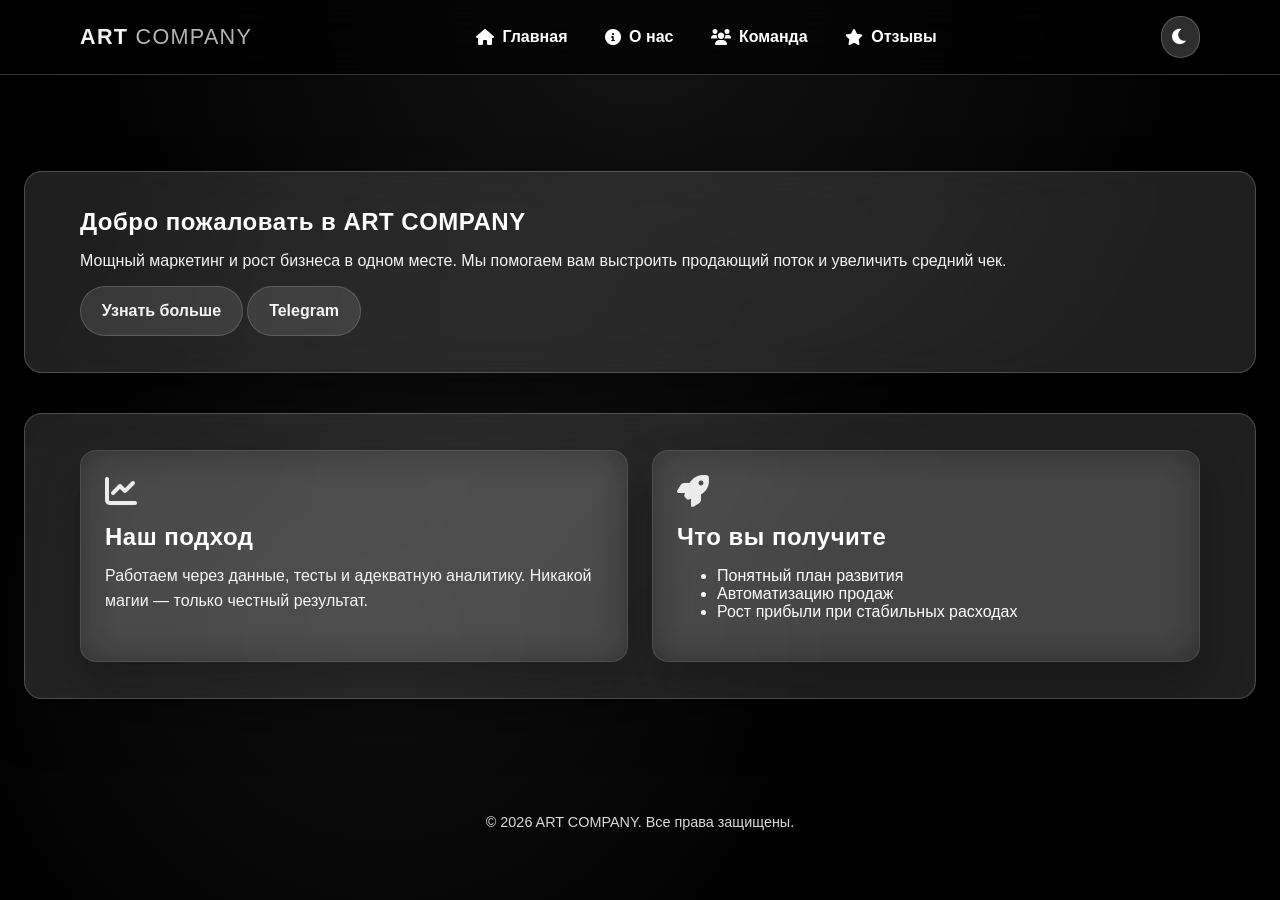
<file: index.html>
<!DOCTYPE html>
<html lang="ru">
<head>
    <meta charset="UTF-8">
    <meta name="viewport" content="width=device-width, initial-scale=1.0">
    <title>ART COMPANY</title>
    <link rel="stylesheet" href="https://cdnjs.cloudflare.com/ajax/libs/font-awesome/6.0.0/css/all.min.css">
    <link rel="stylesheet" href="styles.css">
</head>
<body>
    <header class="site-header"> 
        <div class="container header-inner">
            <a href="index.html" class="logo">ART <span>COMPANY</span></a>
            <button class="nav-toggle" aria-label="Открыть меню" aria-expanded="false">  
                <span></span>
                <span></span>
                <span></span>
            </button>
            <nav class="site-nav" aria-label="Главная навигация">
                <ul>
                    <li><a href="#home"><i class="fas fa-home"></i> Главная</a></li>
                    <li><a href="about.html"><i class="fas fa-info-circle"></i> О нас</a></li>
                    <li><a href="team.html" ><i class="fas fa-users"></i> Команда</a></li>
                    <li><a href="reviews.html"><i class="fas fa-star"></i> Отзывы</a></li>
                </ul>
            </nav>
            <button class="theme-toggle" aria-label="Переключить тему" title="Переключить тему">
                <i class="fas fa-moon"></i>
            </button>
        </div>
    </header>
    <main>
        <section id="home" class="section">
            <div class="container">
                <h1>Добро пожаловать в ART  COMPANY</h1>
                <p>Мощный маркетинг и рост бизнеса в одном месте. Мы помогаем вам выстроить продающий поток и увеличить средний чек.</p>
                <p>
                    <a class="button" href="about.html">Узнать больше</a>
                    <a class="button" href="https://t.me/succescompanyyy" target="_blank" rel="noopener">Telegram</a>
                </p>
            </div>
        </section>
        <section class="section">
            <div class="container grid grid-2">
                <div class="card">
                    <i class="fas fa-chart-line card-icon"></i>
                    <h2>Наш подход</h2>
                    <p>Работаем через данные, тесты и адекватную аналитику. Никакой магии — только честный результат.</p>
                </div>
                <div class="card">
                    <i class="fas fa-rocket card-icon"></i>
                    <h2>Что вы получите</h2>
                    <ul>
                        <li>Понятный план развития</li>
                        <li>Автоматизацию продаж</li>
                        <li>Рост прибыли при стабильных расходах</li>
                    </ul>
                </div>
            </div>
        </section>
    </main>
    <footer>
        <div class="container">
            <p>&copy; 2026 ART  COMPANY. Все права защищены.</p>
        </div>
    </footer>
    <script src="script.js"></script>
</body>
</html>
</file>
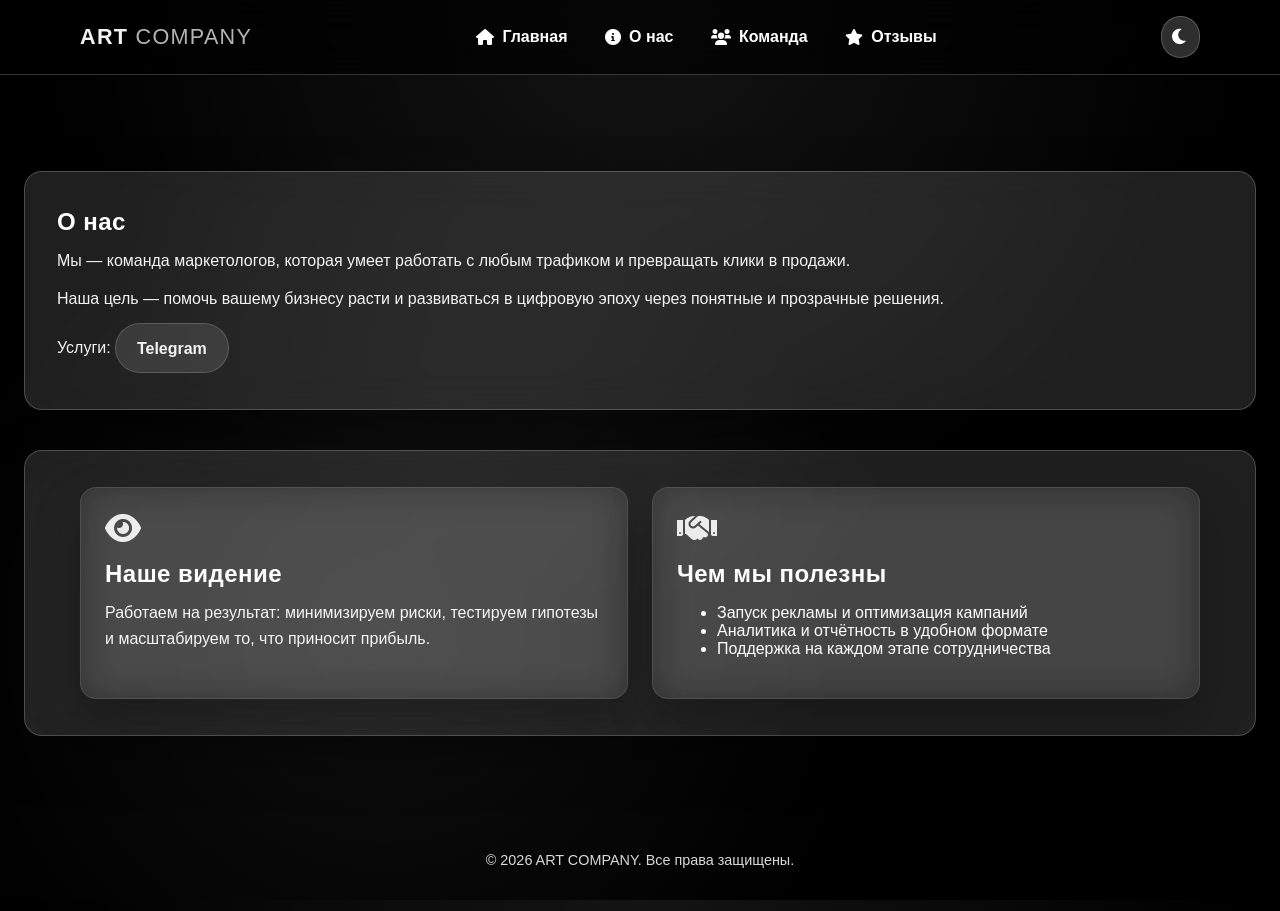
<file: about.html>
<!DOCTYPE html>
<html lang="ru">
<head>
    <meta charset="UTF-8">
    <meta name="viewport" content="width=device-width, initial-scale=1.0">
    <title>О нас - SUCCES COMPANY</title>
    <link rel="stylesheet" href="https://cdnjs.cloudflare.com/ajax/libs/font-awesome/6.0.0/css/all.min.css">
    <link rel="stylesheet" href="styles.css">
</head>
<body>
    <header class="site-header">
        <div class="container header-inner">
            <a href="index.html" class="logo">ART <span>COMPANY</span></a>
            <button class="nav-toggle" aria-label="Открыть меню" aria-expanded="false">
                <span></span>
                <span></span>
                <span></span>
            </button>
            <nav class="site-nav" aria-label="Главная навигация">
                <ul>
                    <li><a href="index.html#home"><i class="fas fa-home"></i> Главная</a></li>
                    <li><a href="about.html"><i class="fas fa-info-circle"></i> О нас</a></li>
                    <li><a href="team.html"><i class="fas fa-users"></i> Команда</a></li>
                    <li><a href="reviews.html"><i class="fas fa-star"></i> Отзывы</a></li>
                </ul>
            </nav>
            <button class="theme-toggle" aria-label="Переключить тему" title="Переключить тему">
                <i class="fas fa-moon"></i>
            </button>
        </div>
    </header>
    <main>
        <section class="section">
            <h1>О нас</h1>
            <p>Мы — команда маркетологов, которая умеет работать с любым трафиком и превращать клики в продажи.</p>
            <p>Наша цель — помочь вашему бизнесу расти и развиваться в цифровую эпоху через понятные и прозрачные решения.</p>
            <p>Услуги: <a class="button" href="https://t.me/arturuslugi" target="_blank" rel="noopener">Telegram</a></p>
        </section>
        <section class="section">
            <div class="container grid grid-2">
                <div class="card">
                    <i class="fas fa-eye card-icon"></i>
                    <h2>Наше видение</h2>
                    <p>Работаем на результат: минимизируем риски, тестируем гипотезы и масштабируем то, что приносит прибыль.</p>
                </div>
                <div class="card">
                    <i class="fas fa-handshake card-icon"></i>
                    <h2>Чем мы полезны</h2>
                    <ul>
                        <li>Запуск рекламы и оптимизация кампаний</li>
                        <li>Аналитика и отчётность в удобном формате</li>
                        <li>Поддержка на каждом этапе сотрудничества</li>
                    </ul>
                </div>
            </div>
        </section>
    </main>
    <footer>
        <div class="container">
            <p>&copy; 2026 ART COMPANY. Все права защищены.</p>
        </div>
    </footer>
    <script src="script.js"></script>
</body>
</html>
</file>
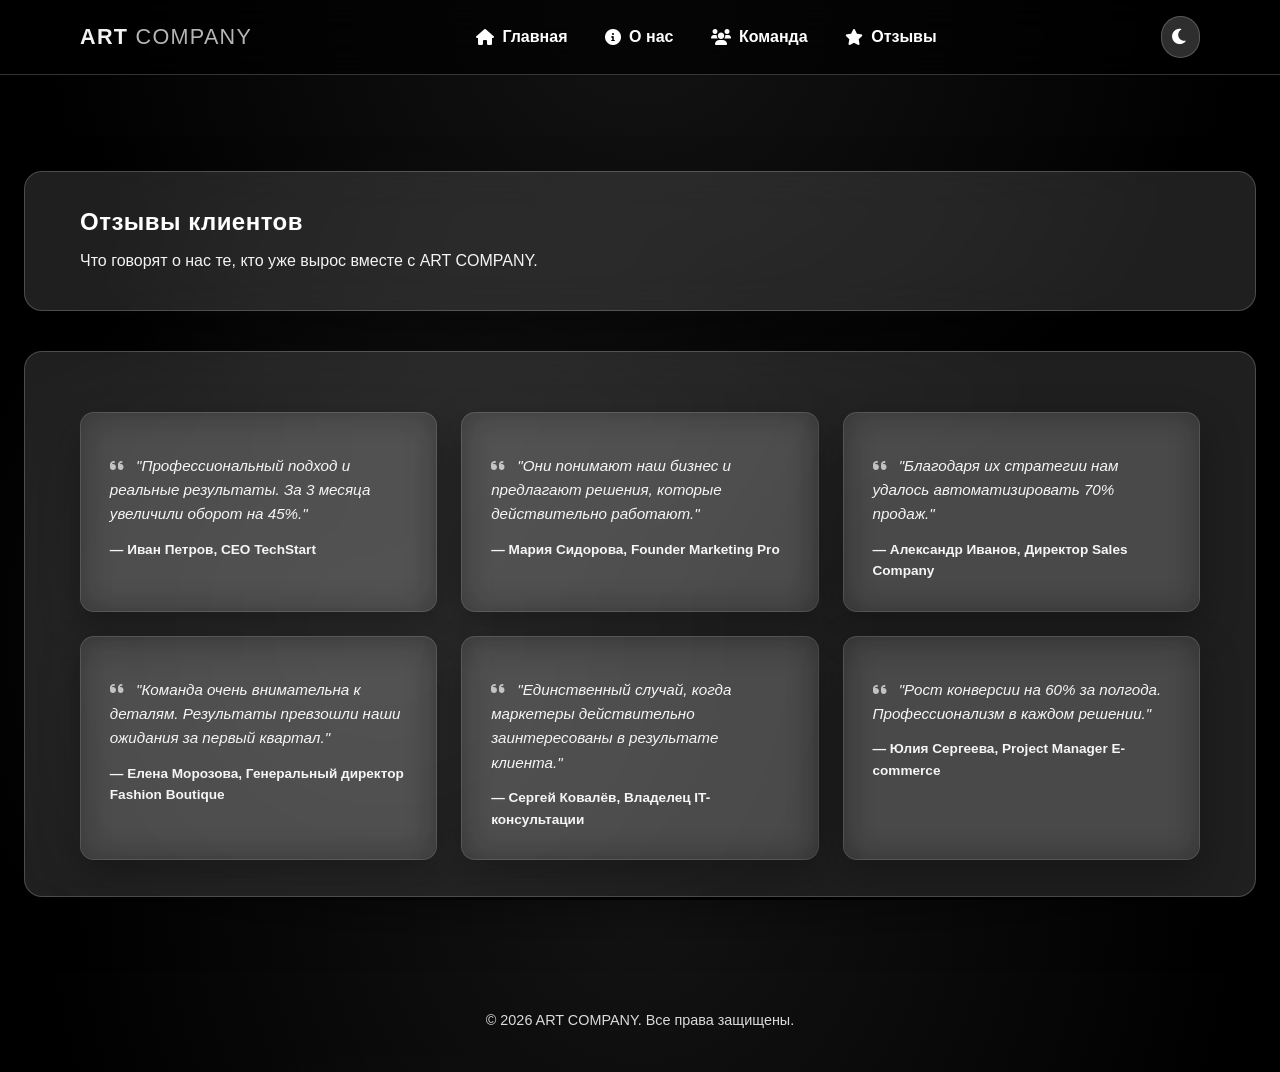
<file: reviews.html>
<!DOCTYPE html>
<html lang="ru">
<head>
    <meta charset="UTF-8">
    <meta name="viewport" content="width=device-width, initial-scale=1.0">
    <title>Отзывы - ART  COMPANY</title>
    <link rel="stylesheet" href="https://cdnjs.cloudflare.com/ajax/libs/font-awesome/6.0.0/css/all.min.css">
    <link rel="stylesheet" href="styles.css">
</head>
<body>
    <header class="site-header">
        <div class="container header-inner">
            <a href="index.html" class="logo">ART <span>COMPANY</span></a>
            <button class="nav-toggle" aria-label="Открыть меню" aria-expanded="false">
                <span></span>
                <span></span>
                <span></span>
            </button>
            <nav class="site-nav" aria-label="Главная навигация">
                <ul>
                    <li><a href="index.html#home"><i class="fas fa-home"></i> Главная</a></li>
                    <li><a href="about.html"><i class="fas fa-info-circle"></i> О нас</a></li>
                    <li><a href="team.html"><i class="fas fa-users"></i> Команда</a></li>
                    <li><a href="reviews.html"><i class="fas fa-star"></i> Отзывы</a></li>
                </ul>
            </nav>
            <button class="theme-toggle" aria-label="Переключить тему" title="Переключить тему">
                <i class="fas fa-moon"></i>
            </button>
        </div>
    </header>
    <main>
        <section class="section">
            <div class="container">
                <h1>Отзывы клиентов</h1>
                <p>Что говорят о нас те, кто уже вырос вместе с ART COMPANY.</p>
            </div>
        </section>
        <section class="section">
            <div class="container grid grid-3">
                <div class="review-card">
                    <p class="review-text"><i class="fas fa-quote-left"></i> "Профессиональный подход и реальные результаты. За 3 месяца увеличили оборот на 45%."</p>
                    <p class="review-author">— Иван Петров, CEO TechStart</p>
                </div>
                <div class="review-card">
                    <p class="review-text"><i class="fas fa-quote-left"></i> "Они понимают наш бизнес и предлагают решения, которые действительно работают."</p>
                    <p class="review-author">— Мария Сидорова, Founder Marketing Pro</p>
                </div>
                <div class="review-card">
                    <p class="review-text"><i class="fas fa-quote-left"></i> "Благодаря их стратегии нам удалось автоматизировать 70% продаж."</p>
                    <p class="review-author">— Александр Иванов, Директор Sales Company</p>
                </div>
                <div class="review-card">
                    <p class="review-text"><i class="fas fa-quote-left"></i> "Команда очень внимательна к деталям. Результаты превзошли наши ожидания за первый квартал."</p>
                    <p class="review-author">— Елена Морозова, Генеральный директор Fashion Boutique</p>
                </div>
                <div class="review-card">
                    <p class="review-text"><i class="fas fa-quote-left"></i> "Единственный случай, когда маркетеры действительно заинтересованы в результате клиента."</p>
                    <p class="review-author">— Сергей Ковалёв, Владелец IT-консультации</p>
                </div>
                <div class="review-card">
                    <p class="review-text"><i class="fas fa-quote-left"></i> "Рост конверсии на 60% за полгода. Профессионализм в каждом решении."</p>
                    <p class="review-author">— Юлия Сергеева, Project Manager E-commerce</p>
                </div>
            </div>
        </section>
    </main>
    <footer>
        <div class="container">
            <p>&copy; 2026 ART  COMPANY. Все права защищены.</p>
        </div>
    </footer>
    <script src="script.js"></script>
</body>
</html>
</file>
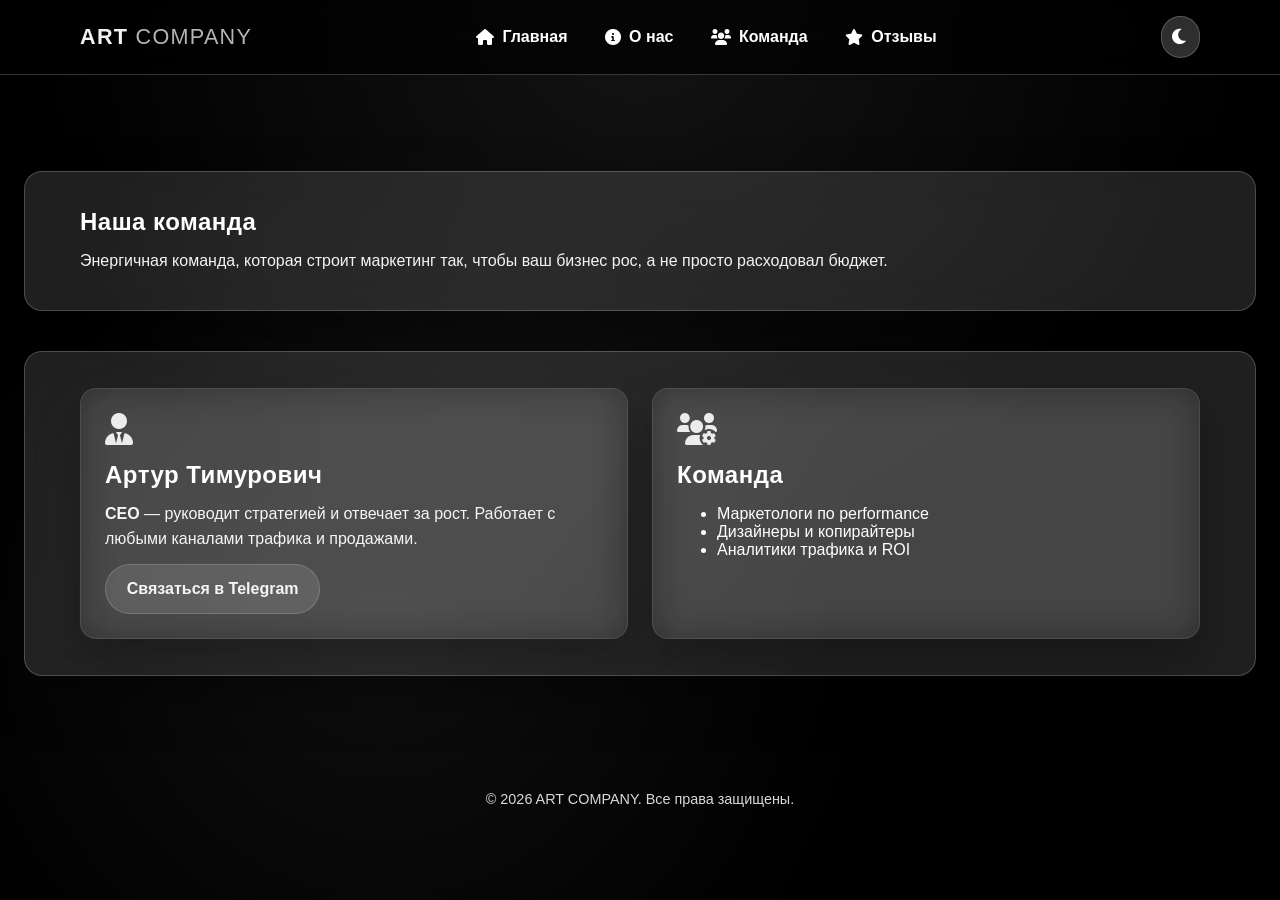
<file: team.html>
<!DOCTYPE html>
<html lang="ru">
<head>
    <meta charset="UTF-8">
    <meta name="viewport" content="width=device-width, initial-scale=1.0">
    <title>Команда - ART  COMPANY</title>
    <link rel="stylesheet" href="https://cdnjs.cloudflare.com/ajax/libs/font-awesome/6.0.0/css/all.min.css">
    <link rel="stylesheet" href="styles.css">
</head>
<body>
    <header class="site-header">
        <div class="container header-inner">
            <a href="index.html" class="logo">ART  <span>COMPANY</span></a>
            <button class="nav-toggle" aria-label="Открыть меню" aria-expanded="false">
                <span></span>
                <span></span>
                <span></span>
            </button>
            <nav class="site-nav" aria-label="Главная навигация">
                <ul>
                    <li><a href="index.html#home"><i class="fas fa-home"></i> Главная</a></li>
                    <li><a href="about.html"><i class="fas fa-info-circle"></i> О нас</a></li>
                    <li><a href="team.html"><i class="fas fa-users"></i> Команда</a></li>
                    <li><a href="reviews.html"><i class="fas fa-star"></i> Отзывы</a></li>
                </ul>
            </nav>
            <button class="theme-toggle" aria-label="Переключить тему" title="Переключить тему">
                <i class="fas fa-moon"></i>
            </button>
        </div>
    </header>
    <main>
        <section class="section">
            <div class="container">
                <h1>Наша команда</h1>
                <p>Энергичная команда, которая строит маркетинг так, чтобы ваш бизнес рос, а не просто расходовал бюджет.</p>
            </div>
        </section>
        <section class="section">
            <div class="container grid grid-2">
                <div class="card">
                    <i class="fas fa-user-tie card-icon"></i>
                    <h2>Артур Тимурович</h2>
                    <p><strong>СЕО</strong> — руководит стратегией и отвечает за рост. Работает с любыми каналами трафика и продажами.</p>
                    <p><a class="button" href="https://t.me/eliteperson666" target="_blank" rel="noopener">Связаться в Telegram</a></p>
                </div>
                <div class="card">
                    <i class="fas fa-users-cog card-icon"></i>
                    <h2>Команда</h2>
                    <ul>
                        <li>Маркетологи по performance</li>
                        <li>Дизайнеры и копирайтеры</li>
                        <li>Аналитики трафика и ROI</li>
                    </ul>
                </div>
            </div>
        </section>
    </main>
    <footer>
        <div class="container">
            <p>&copy; 2026 ART COMPANY. Все права защищены.</p>
        </div>
    </footer>
    <script src="script.js"></script>
</body>
</html>
</file>
<file: styles.css>
/* SUCCES COMPANY — Modern dark glassmorphism theme (colors preserved) */
:root {
  --bg: #000;
  --text: #fff;
  --glass: rgba(255, 255, 255, 0.12);
  --glass-strong: rgba(255, 255, 255, 0.18);
  --glass-hover: rgba(255, 255, 255, 0.24);
  --border: rgba(255, 255, 255, 0.2);
  --shadow: rgba(0, 0, 0, 0.35);
  --radius: 18px;
  --max-width: 1120px;
  --transition: 180ms ease;
}

.light-theme {
  --bg: #f5f5f5;
  --text: #333;
  --glass: rgba(0, 0, 0, 0.08);
  --glass-strong: rgba(0, 0, 0, 0.12);
  --glass-hover: rgba(0, 0, 0, 0.16);
  --border: rgba(0, 0, 0, 0.15);
  --shadow: rgba(0, 0, 0, 0.1);
}

* {
  box-sizing: border-box;
}

html, body {
  height: 100%;
}

body {
  font-family: 'Segoe UI', Tahoma, Geneva, Verdana, sans-serif;
  margin: 0;
  padding: 0;
  color: var(--text);
  background: radial-gradient(circle at top, rgba(255,255,255,0.08), transparent 55%),
              radial-gradient(circle at 30% 70%, rgba(255,255,255,0.06), transparent 45%),
              var(--bg);
  overflow-x: hidden;
}

.container {
  width: min(100% - 2.5rem, var(--max-width));
  margin: 0 auto;
}

a {
  color: var(--text);
  text-decoration: none;
}

a:focus-visible {
  outline: 2px solid rgba(255, 255, 255, 0.75);
  outline-offset: 3px;
}

.site-header {
  position: sticky;
  top: 0;
  z-index: 50;
  background: rgba(0, 0, 0, 0.7);
  backdrop-filter: blur(18px);
  border-bottom: 1px solid var(--border);
}

.header-inner {
  display: flex;
  align-items: center;
  justify-content: space-between;
  gap: 1rem;
  padding: 1rem 0;
}

.theme-toggle {
  border: 1px solid var(--border);
  background: var(--glass-strong);
  padding: 0.6rem;
  border-radius: 999px;
  cursor: pointer;
  transition: background var(--transition), transform var(--transition), box-shadow var(--transition);
  font-size: 1.1rem;
  color: var(--text);
  box-shadow: 0 4px 12px var(--shadow);
}

.theme-toggle:hover {
  background: var(--glass-hover);
  transform: translateY(-2px);
  box-shadow: 0 6px 20px var(--shadow);
}

.logo {
  font-size: 1.35rem;
  font-weight: 700;
  letter-spacing: 0.06em;
  opacity: 0.95;
}

.logo span {
  font-weight: 400;
  opacity: 0.75;
}

.site-nav {
  display: flex;
  align-items: center;
  gap: 0.5rem;
}

.site-nav ul {
  display: flex;
  align-items: center;
  gap: 0.35rem;
  padding: 0;
  margin: 0;
  list-style: none;
}

.site-nav li {
  display: inline;
}

.site-nav a {
  padding: 0.6rem 1rem;
  border-radius: 999px;
  transition: background var(--transition), transform var(--transition);
  font-weight: 600;
  display: inline-flex;
  align-items: center;
  justify-content: center;
}

.site-nav a:hover,
.site-nav a:focus {
  background: var(--glass-hover);
  transform: translateY(-1px);
}

.site-nav a i {
  margin-right: 0.5rem;
}

.nav-toggle {
  display: none;
  border: 1px solid var(--border);
  background: var(--glass);
  padding: 0.5rem;
  border-radius: 999px;
  cursor: pointer;
  transition: background var(--transition), transform var(--transition);
}

.nav-toggle:hover {
  background: var(--glass-hover);
  transform: translateY(-1px);
}

.nav-toggle span {
  display: block;
  width: 22px;
  height: 2px;
  margin: 4px 0;
  background: var(--text);
  border-radius: 1px;
}

main {
  padding: 3.5rem 1.5rem 4.5rem;
}

.section {
  margin-top: 2.5rem;
  padding: 2.25rem 2rem;
  background: var(--glass);
  border: 1px solid var(--border);
  border-radius: var(--radius);
  box-shadow: 0 20px 50px var(--shadow);
  backdrop-filter: blur(20px);
}

.section h1,
.section h2 {
  margin: 0 0 0.75rem;
  letter-spacing: 0.02em;
}

.section p {
  margin: 0.75rem 0 0;
  line-height: 1.6;
  opacity: 0.95;
}

.grid {
  display: grid;
  gap: 1.5rem;
}

.grid-2 {
  grid-template-columns: repeat(auto-fit, minmax(240px, 1fr));
}

.grid-3 {
  grid-template-columns: repeat(auto-fit, minmax(280px, 1fr));
}

.card {
  padding: 1.5rem;
  background: rgba(255, 255, 255, 0.06);
  border: 1px solid rgba(255, 255, 255, 0.1);
  border-radius: 16px;
  box-shadow: 0 20px 45px rgba(0, 0, 0, 0.25);
  backdrop-filter: blur(18px);
}

.card-icon {
  font-size: 2rem;
  margin-bottom: 1rem;
  opacity: 0.9;
}

.review-card {
  padding: 1.8rem;
  background: rgba(255, 255, 255, 0.08);
  border: 1px solid rgba(255, 255, 255, 0.12);
  border-radius: 16px;
  box-shadow: 0 20px 45px rgba(0, 0, 0, 0.25);
  backdrop-filter: blur(18px);
  transition: transform var(--transition), background var(--transition);
}

.review-card:hover {
  transform: translateY(-4px);
  background: rgba(255, 255, 255, 0.12);
}

.review-card:hover {
  transform: translateY(-4px);
  background: rgba(255, 255, 255, 0.12);
}

.review-text {
  margin: 0 0 1rem;
  line-height: 1.7;
  font-size: 0.95rem;
  font-style: italic;
  opacity: 0.95;
}

.review-text i {
  margin-right: 0.5rem;
  opacity: 0.7;
}

.review-author {
  margin: 0;
  font-weight: 600;
  font-size: 0.9rem;
  opacity: 0.85;
}

.card h3 {
  margin-top: 0;
}

.button {
  display: inline-flex;
  align-items: center;
  justify-content: center;
  padding: 0.7rem 1.3rem;
  border-radius: 999px;
  border: 1px solid rgba(255, 255, 255, 0.18);
  background: rgba(255, 255, 255, 0.12);
  color: var(--text);
  font-weight: 600;
  cursor: pointer;
  transition: background var(--transition), transform var(--transition);
}

.button:hover,
.button:focus {
  background: rgba(255, 255, 255, 0.22);
  transform: translateY(-1px);
}

.grid-3 {
  grid-template-columns: repeat(auto-fit, minmax(280px, 1fr));
  margin-top: 1.5rem;
}

.review-card {
  padding: 1.8rem;
  background: rgba(255, 255, 255, 0.08);
  border: 1px solid rgba(255, 255, 255, 0.12);
  border-radius: 14px;
  box-shadow: 0 15px 40px rgba(0, 0, 0, 0.3);
  backdrop-filter: blur(16px);
  transition: transform var(--transition), background var(--transition), box-shadow var(--transition);
}

.review-card:hover {
  transform: translateY(-4px);
  background: rgba(255, 255, 255, 0.12);
  box-shadow: 0 20px 50px rgba(0, 0, 0, 0.4);
}

.review-header {
  display: flex;
  align-items: center;
  margin-bottom: 1rem;
}

.review-rating {
  font-size: 1.1rem;
  letter-spacing: 0.2em;
  color: #ffd700;
}

.review-text {
  margin: 0 0 1rem 0;
  font-size: 0.95rem;
  line-height: 1.7;
  opacity: 0.9;
  font-style: italic;
}

.review-author {
  margin: 0;
  font-size: 0.85rem;
  opacity: 0.7;
  font-weight: 600;
}

footer {
  padding: 1.8rem 1.5rem;
  text-align: center;
  font-size: 0.9rem;
  opacity: 0.85;
}

footer a {
  color: rgba(255, 255, 255, 0.9);
}

@media (max-width: 720px) {
  .header-inner {
    flex-wrap: wrap;
    justify-content: space-between;
  }

  .nav-toggle {
    display: inline-flex;
  }

  .site-nav {
    width: 100%;
    order: 3;
    display: none;
    margin-top: 0.8rem;
  }

  .site-nav.open {
    display: flex;
  }

  .site-nav ul {
    flex-direction: column;
    gap: 0.55rem;
  }

  main {
    padding: 2.5rem 1rem 4rem;
  }
}
</file>
